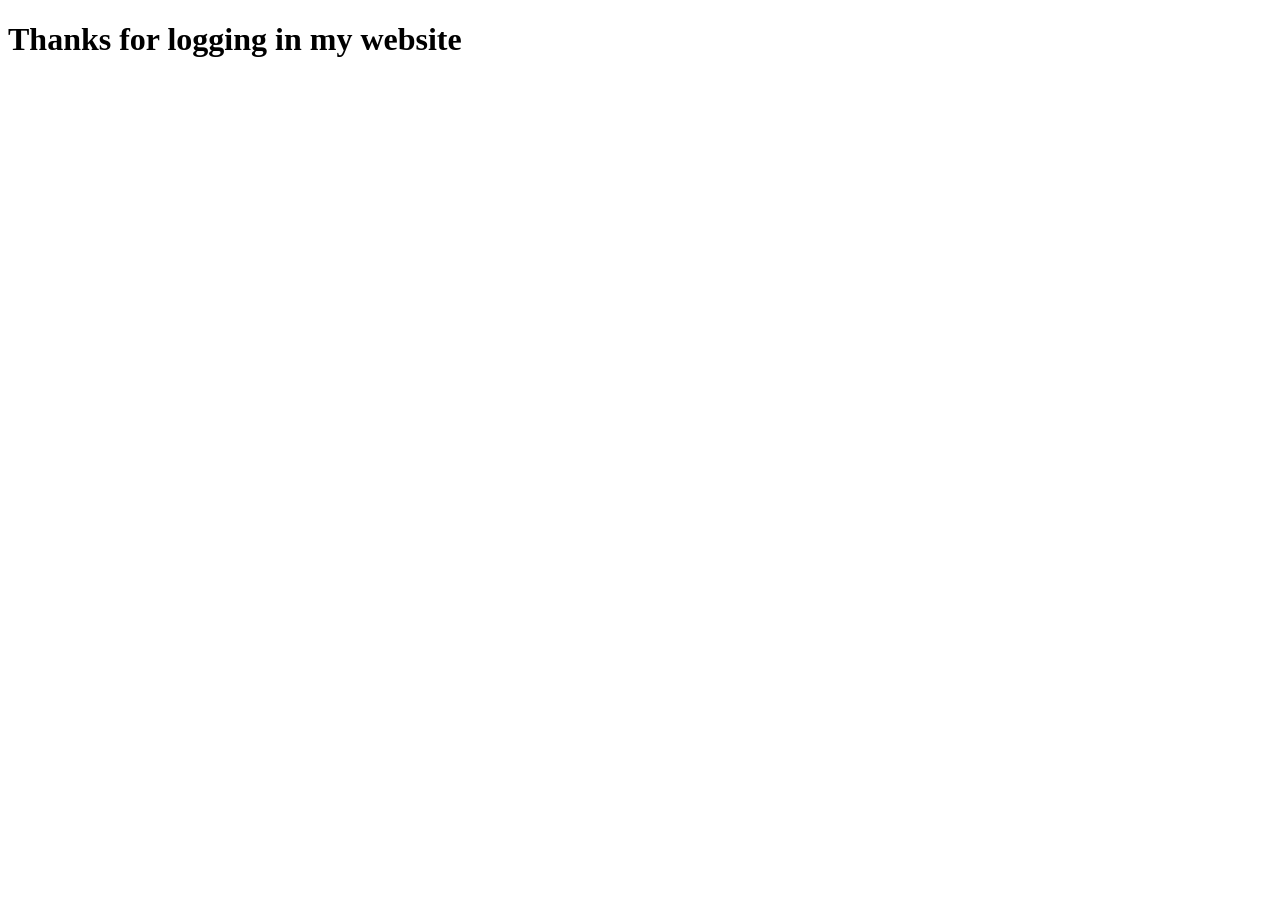
<file: jtx.html>
<!DOCTYPE html>
<html lang="en">
<head>
    <meta charset="UTF-8">
    <meta http-equiv="X-UA-Compatible" content="IE=edge">
    <meta name="viewport" content="width=device-width, initial-scale=1.0">
    <title>Document</title>
</head>
<body>
    <h1>Thanks for logging in my website</h1>
</body>
</html>
</file>
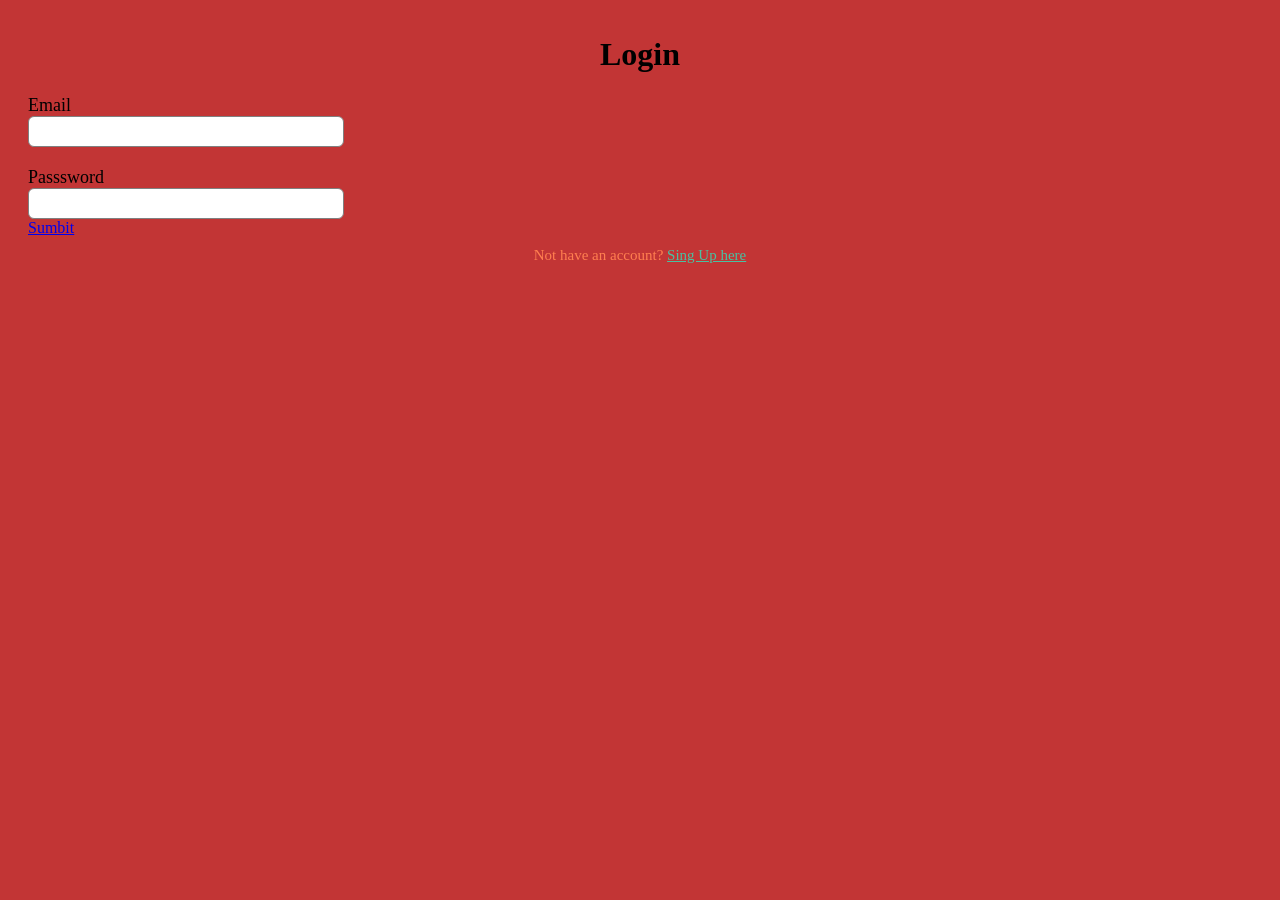
<file: login.html>
<!DOCTYPE html>
<html lang="en">
<head>
    <meta charset="UTF-8">
    <meta http-equiv="X-UA-Compatible" content="IE=edge">
    <meta name="viewport" content="width=, initial-scale=1.0">
    <title>Document</title>
</head>
<style>
     .Login-Box{

width: 360px;
height: 280px;
margin: auto;
border-radius: 3px;
background-color: #344a72;
}

h1{
 text-align: center;
 padding-top: 15px;
}
h4{
 text-align: center;
}
form{
 width: 300px;
 margin-left: 20px;
}

form label{
 display: flex;
 margin-top: 20px;
 font-size: 18px;
}
form input{
 width: 100%;
 padding: 7px;
 border: none;
 border: 1px solid gray;
 border-radius: 6px;
 outline: none;
}


input[type="button"]{
width: 320px;
height: 35px;
margin-top: 20px;
border: none;
background-color: #49c1a2;
color: blue;
font-size: 18px;
} 

p{
text-align: center;
padding-top: 20px;
font-size: 15px;
}

.para-2{
text-align: center;
color: coral;
font-size: 15px;
margin-top: -10px;
}

.para-2 a{
color: #49c1a2;
}
</style>
<body style="background-color:rgb(194, 53, 53);">
    
    <div class="Login">
        <h1>Login</h1>
        <form>
            <label>Email</label>
            <input type="email" placeholder="">
            <label>Passsword</label>
            <input type="password" placeholder="">
            <a href="Table.html">Sumbit</a>
        </form>
    </div>
    <p class="para-2">Not have an account? <a href="singup.html">Sing Up here</a></p>
</body>
</html>
</file>
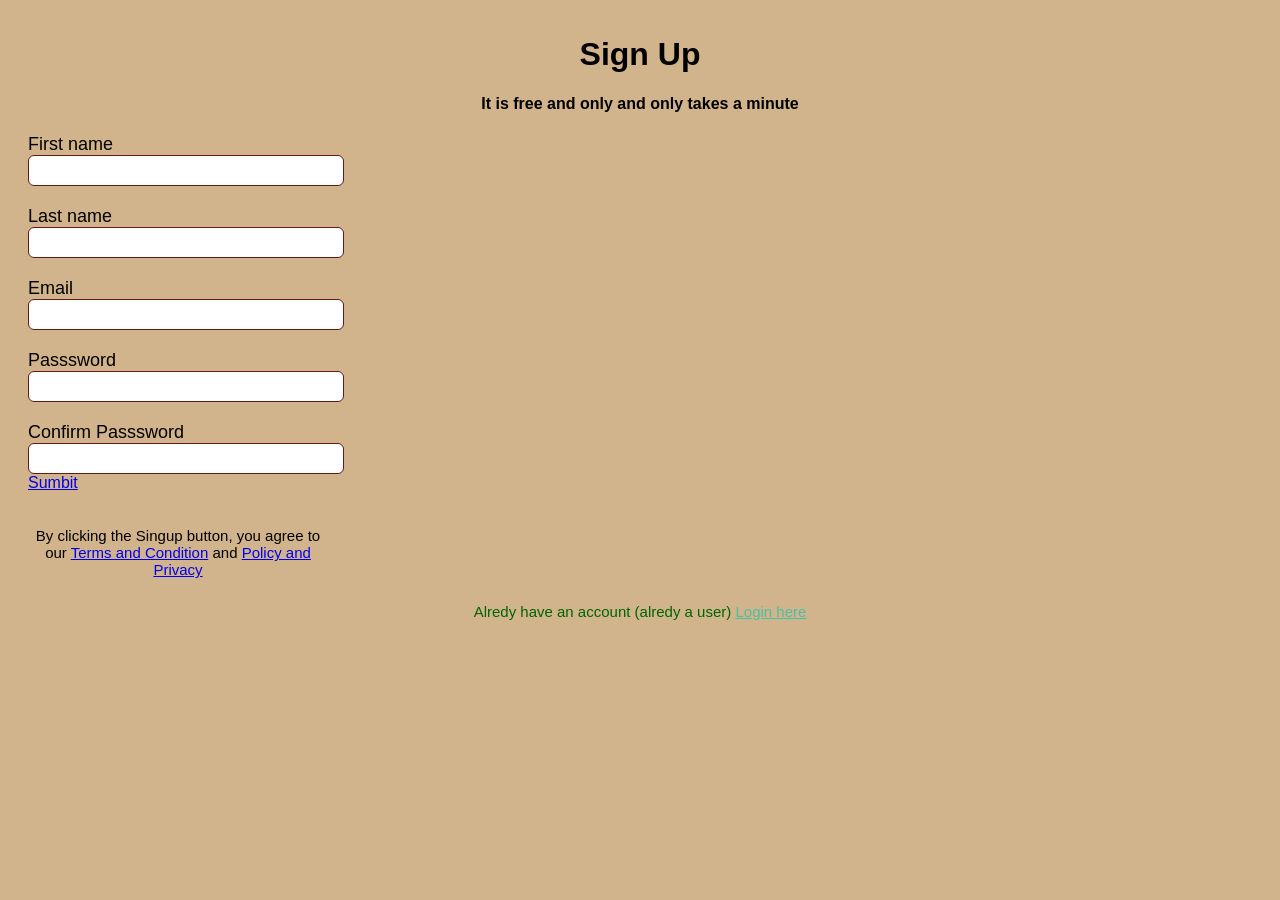
<file: singup.html>
<!DOCTYPE html>
<html lang="en">
<head>
    <meta charset="UTF-8">
    <meta http-equiv="X-UA-Compatible" content="IE=edge">
    <meta name="viewport" content="width=device-width, initial-scale=1.0">
    <title>Document</title>
</head>
<style>
    body{
    background-color: tan;
    font-family: 'Roboto' , sans-serif;
}
 .singup-box{
     width: 360px;
     height: 620px;
     margin: auto;
     background-color: maroon;
     border-radius: 3px;
 }

 .Login-Box{

    width: 360px;
    height: 280px;
    margin: auto;
    border-radius: 3px;
    background-color: darkkhaki;
 }

 h1{
     text-align: center;
     padding-top: 15px;
 }
 h4{
     text-align: center;
 }
 form{
     width: 300px;
     margin-left: 20px;
 }

 form label{
     display: flex;
     margin-top: 20px;
     font-size: 18px;
 }
 form input{
     width: 100%;
     padding: 7px;
     border: none;
     border: 1px solid rgb(99, 25, 25);
     border-radius: 6px;
     outline: none;
 }


input[type="button"]{
    width: 320px;
    height: 35px;
    margin-top: 20px;
    border: none;
    background-color: #49c1a2;
    color: darkred;
    font-size: 18px;
} 

p{
    text-align: center;
    padding-top: 20px;
    font-size: 15px;
}

.para-2{
    text-align: center;
    color: darkgreen;
    font-size: 15px;
    margin-top: -10px;
}

.para-2 a{
    color: #49c1a2;
}
</style>
<body>
    <div id="result"></div>

    <div class="sing-up">
        <h1>Sign Up</h1>
        <h4>It is free and only and only takes a minute</h4>
        <form>
            <label>First name</label>
            <input type="text" placeholder="">
            <label>Last name</label>
            <input type="text" placeholder="">
            <label>Email</label>
            <input type="email" placeholder="">
            <label>Passsword</label>
            <input type="password" placeholder="">
            <label>Confirm Passsword</label>
            <input type="password" placeholder="">
            <a href="Table.html">Sumbit</a>
            <div class="form-group">
                <span id="captcha-error"class="
                text-danger"></span>
        </form>
        <p>By clicking the Singup button, you agree to our 
            <a href="Tanishq.txt">Terms and Condition</a> and <a href="Privacy.txt">Policy and Privacy</a>
        </p>
    </div>
    <p class="para-2">Alredy have an account (alredy a user) <a href="login.html">Login here</a></p> 
</body>
</html>
</file>
